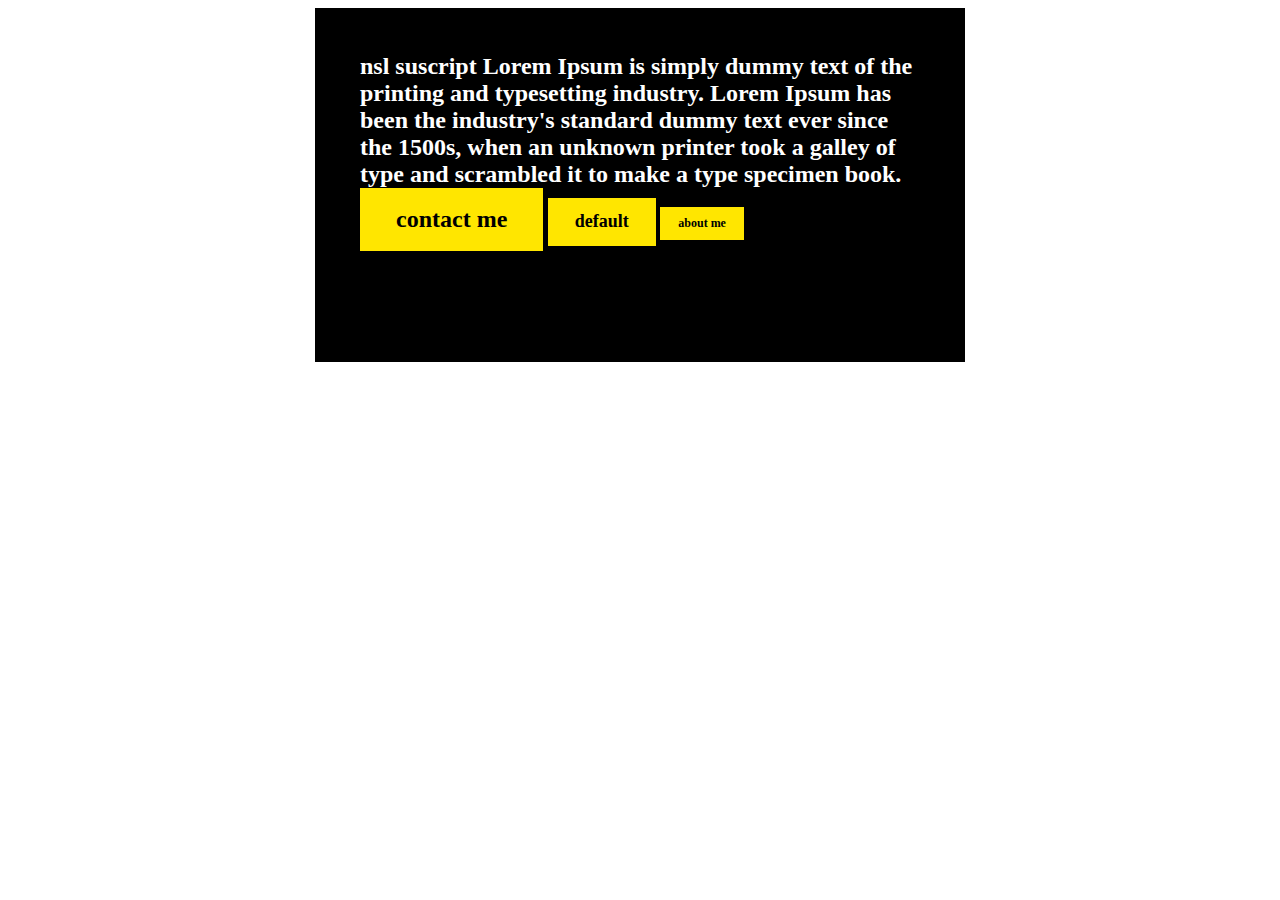
<file: buttons/index.html>
<html>

<head>
    <link rel=styleSheet href="style.css">
</head>

<body>
    <div class="card">
        <h1>
            nsl suscript <span class="acces-color">Lorem Ipsum is simply dummy text of the printing and
                typesetting industry. Lorem Ipsum has been the industry's standard dummy text ever since the
                1500s, when an <strong>unknown printer took a galley</strong> of type and scrambled it to make a type
                specimen
                book.</span>
            <p class="links">
                <a class="button btn-big" href="#">contact me</a>
                <a class="button" href="#">default</a>
                <a class="button btn-small" href="#">about me</a>
            </p>
        </h1>
    </div>
</body>


</html>
</file>
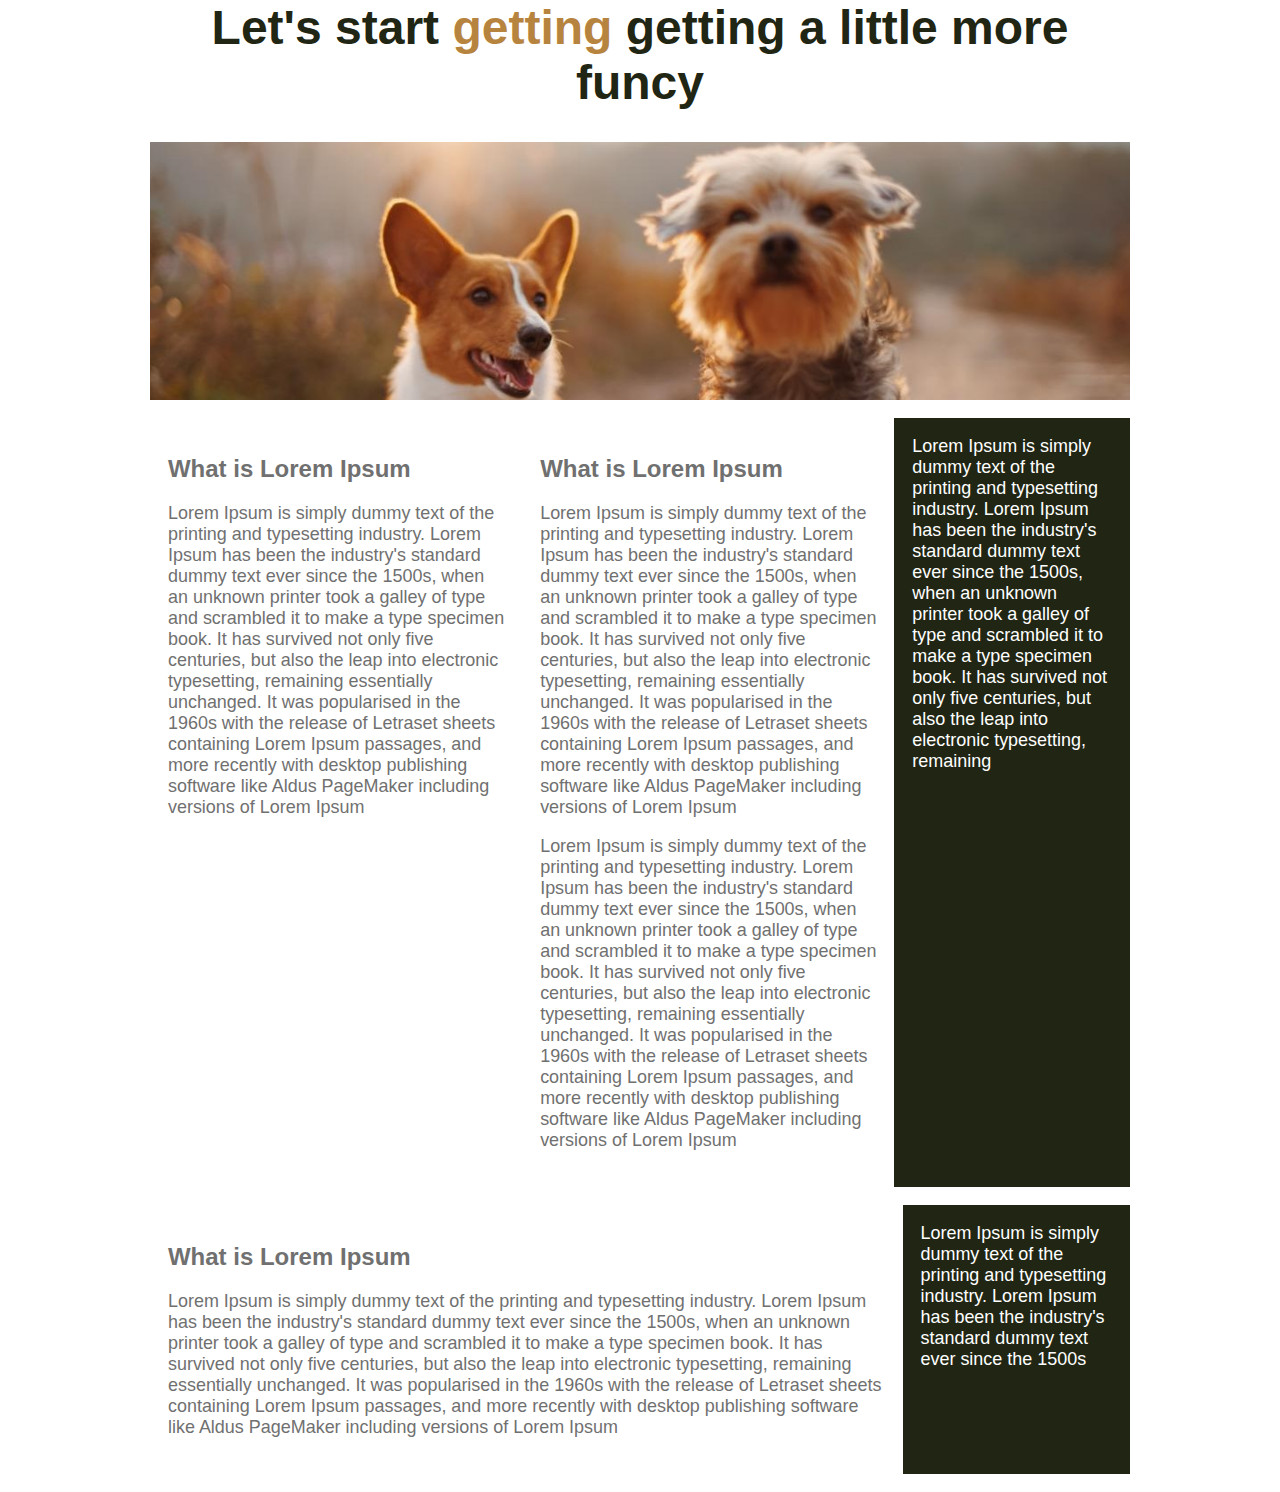
<file: Fancy/index.htm>
<html>

<head>
    <title> Sharing to think responsivly</title>
    <link rel="stylesheet" href="style.css">
</head>

<body>
    <div class="container">
        <h1>Let's start <span>getting</span> getting a little more funcy</h1>
        <img src="dogs.jpg" alt="dogs">

        <div class="columns">
            <div class="col col-1">
                <h2> What is Lorem Ipsum</h2>
                <p>Lorem Ipsum is simply dummy text of the printing and typesetting industry.
                    Lorem Ipsum has been the industry's standard dummy text ever since the 1500s,
                    when an unknown printer took a galley of type and scrambled it to make a type specimen book.
                    It has survived not only five centuries, but also the leap into electronic typesetting,
                    remaining
                    essentially unchanged.
                    It was popularised in the 1960s with the release of Letraset sheets containing Lorem Ipsum
                    passages,
                    and more recently with desktop publishing software like Aldus PageMaker including versions of
                    Lorem
                    Ipsum</p>
            </div>
            <div class="col col-2">
                <h2> What is Lorem Ipsum</h2>
                <p>Lorem Ipsum is simply dummy text of the printing and typesetting industry.
                    Lorem Ipsum has been the industry's standard dummy text ever since the 1500s,
                    when an unknown printer took a galley of type and scrambled it to make a type specimen book.
                    It has survived not only five centuries, but also the leap into electronic typesetting,
                    remaining
                    essentially unchanged.
                    It was popularised in the 1960s with the release of Letraset sheets containing Lorem Ipsum
                    passages,
                    and more recently with desktop publishing software like Aldus PageMaker including versions of
                    Lorem
                    Ipsum</p>
                <p>Lorem Ipsum is simply dummy text of the printing and typesetting industry.
                    Lorem Ipsum has been the industry's standard dummy text ever since the 1500s,
                    when an unknown printer took a galley of type and scrambled it to make a type specimen book.
                    It has survived not only five centuries, but also the leap into electronic typesetting,
                    remaining
                    essentially unchanged.
                    It was popularised in the 1960s with the release of Letraset sheets containing Lorem Ipsum
                    passages,
                    and more recently with desktop publishing software like Aldus PageMaker including versions of
                    Lorem
                    Ipsum</p>
            </div>
            <div class="col col-bg col-1">
                <p>Lorem Ipsum is simply dummy text of the printing and typesetting industry.
                    Lorem Ipsum has been the industry's standard dummy text ever since the 1500s,
                    when an unknown printer took a galley of type and scrambled it to make a type specimen book.
                    It has survived not only five centuries, but also the leap into electronic typesetting,
                    remaining
                </p>
            </div>
        </div>
        <div class="columns">
            <div class="col col-3">
                <h2> What is Lorem Ipsum</h2>
                <p>Lorem Ipsum is simply dummy text of the printing and typesetting industry.
                    Lorem Ipsum has been the industry's standard dummy text ever since the 1500s,
                    when an unknown printer took a galley of type and scrambled it to make a type specimen book.
                    It has survived not only five centuries, but also the leap into electronic typesetting,
                    remaining
                    essentially unchanged.
                    It was popularised in the 1960s with the release of Letraset sheets containing Lorem Ipsum
                    passages,
                    and more recently with desktop publishing software like Aldus PageMaker including versions of
                    Lorem
                    Ipsum</p>
            </div>
            <div class="col col-bg col-1">
                <p>Lorem Ipsum is simply dummy text of the printing and typesetting industry.
                    Lorem Ipsum has been the industry's standard dummy text ever since the 1500s
                </p>
            </div>
        </div>


        </section>



</body>

</html>
</file>
<file: buttons/style.css>
.card {
    background: #000;
    color: white;
    width: 560px;
    margin:0 auto;
    padding: 45px;
}

h1, p {
    margin-top: 0;
}

h1 {
    font-size: 24px;
}

p {
    font-size: 18px;
}

a {
    color:black;
}

.button {
    display: inline-block;
    background: #FFE600;
    color: black;
    padding: 0.75em 1.5em;
    text-align: center;
    text-decoration: none;
    margin-bottom: 50px;
}

.button:hover{
    background: orange;
}

.btn-big {
    font-size: 1.5rem;
}

.btn-small {
    font-size: .75rem;
}

.accent-color {
    color:#FFE600
}

.links {
    margin-top: 0;
    margin-bottom: 0;
}
</file>
<file: Fancy/style.css>
body {
    margin: 0 auto;
    font-family:'Lato', sans-serif;
    color: #707070;
    font-size: 1.123rem;
}

/*Typograpphy */
h1 {
    font-size: 3rem;
    color: #212614;
    text-align: center;
}

h1 span {
    color: #b7843f;
}

h2 {
    font-size:1.5rem
}

p{
    margin-top: 0;
}


/* Layout */
.container {
    width: 90%;
    max-width: 980px;
    margin: 0 auto;

}

img {
    max-width: 100%;
}

.columns {
    display: flex;
    margin: 1em 0;

}

.col-bg{
    color: #ffffff;
    background-color: #212614;
}

.col {
    padding: 1em;
}
</file>
